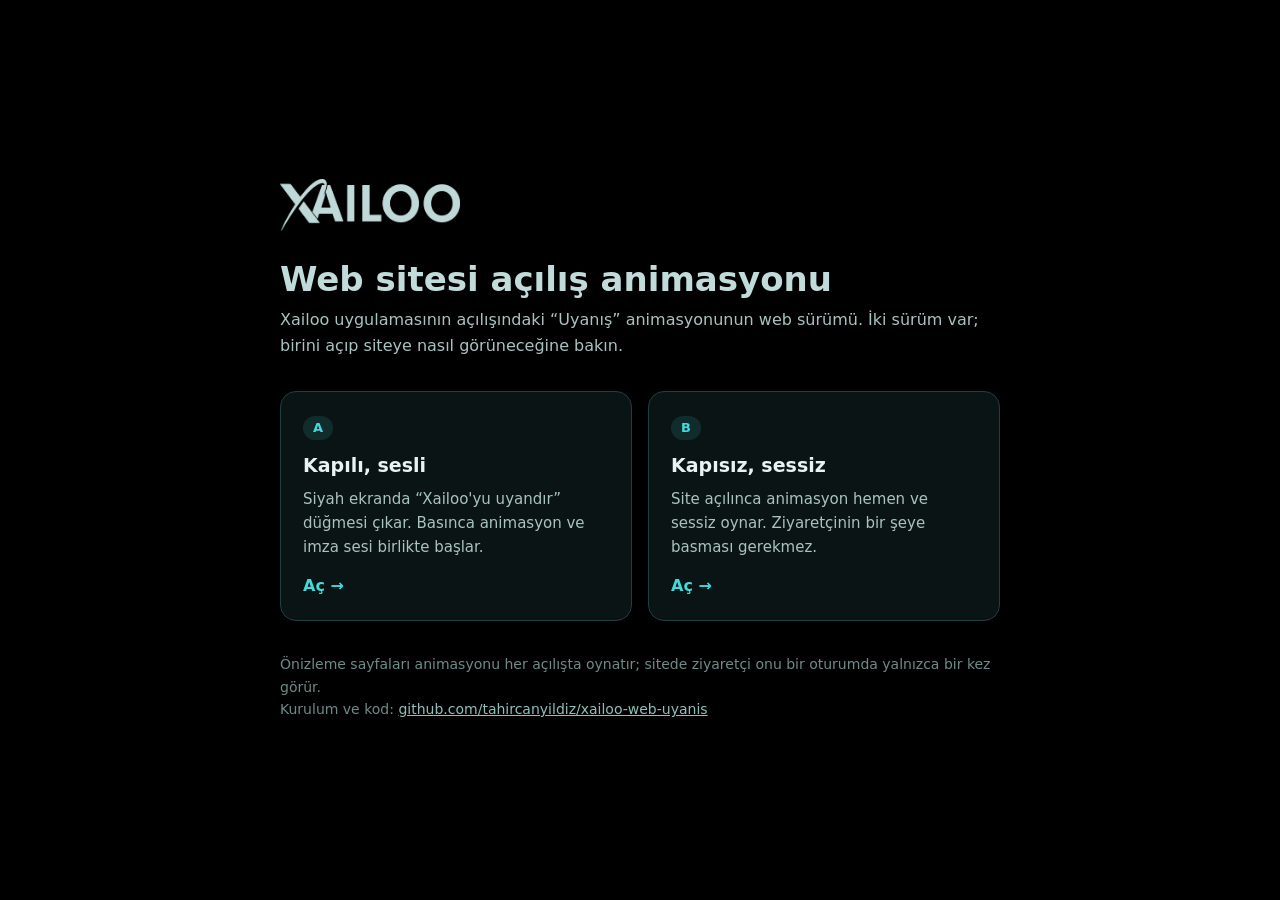
<file: index.html>
<!doctype html>
<html lang="tr">
<head>
  <meta charset="utf-8">
  <meta name="viewport" content="width=device-width, initial-scale=1, viewport-fit=cover">
  <title>Xailoo Uyanış · web açılış animasyonu</title>
  <style>
    :root { color-scheme: dark; }
    * { box-sizing: border-box; }
    body { margin: 0; min-height: 100vh; background: #000; color: #e8f2f1; font: 16px/1.6 system-ui, -apple-system, "Segoe UI", Roboto, sans-serif; display: flex; align-items: center; justify-content: center; }
    main { width: 100%; max-width: 760px; padding: 48px 20px; }
    .logo { display: block; width: 180px; margin: 0 0 28px; }
    h1 { margin: 0 0 8px; font-size: clamp(24px, 4.5vw, 34px); line-height: 1.2; color: #c0dbd9; font-weight: 600; }
    p.lead { margin: 0 0 32px; color: #a9c3c1; }
    .cards { display: grid; grid-template-columns: repeat(auto-fit, minmax(260px, 1fr)); gap: 16px; }
    a.card { display: block; padding: 22px; border: 1px solid #1f3f44; border-radius: 16px; background: #0b1414; color: inherit; text-decoration: none; transition: border-color 150ms ease, background-color 150ms ease; }
    a.card:hover, a.card:focus-visible { border-color: #41dbdb; background: #0e1b1b; outline: none; }
    .tag { display: inline-block; margin-bottom: 10px; padding: 2px 10px; border-radius: 999px; background: rgba(65, 219, 219, 0.12); color: #41dbdb; font-size: 13px; font-weight: 600; }
    .card h2 { margin: 0 0 6px; font-size: 19px; color: #e8f2f1; }
    .card p { margin: 0; color: #a9c3c1; font-size: 15px; }
    .card .go { display: inline-block; margin-top: 14px; color: #41dbdb; font-weight: 600; }
    footer { margin-top: 32px; color: #6f8b89; font-size: 14px; }
    footer a { color: #8fbfbb; }
  </style>
</head>
<body>
  <main>
    <img class="logo" src="assets/xailoo-logo.png" alt="Xailoo">
    <h1>Web sitesi açılış animasyonu</h1>
    <p class="lead">Xailoo uygulamasının açılışındaki “Uyanış” animasyonunun web sürümü. İki sürüm var; birini açıp siteye nasıl görüneceğine bakın.</p>

    <div class="cards">
      <a class="card" href="demo-kapili.html">
        <span class="tag">A</span>
        <h2>Kapılı, sesli</h2>
        <p>Siyah ekranda “Xailoo'yu uyandır” düğmesi çıkar. Basınca animasyon ve imza sesi birlikte başlar.</p>
        <span class="go">Aç →</span>
      </a>
      <a class="card" href="demo-sessiz.html">
        <span class="tag">B</span>
        <h2>Kapısız, sessiz</h2>
        <p>Site açılınca animasyon hemen ve sessiz oynar. Ziyaretçinin bir şeye basması gerekmez.</p>
        <span class="go">Aç →</span>
      </a>
    </div>

    <footer>
      Önizleme sayfaları animasyonu her açılışta oynatır; sitede ziyaretçi onu bir oturumda yalnızca bir kez görür.<br>
      Kurulum ve kod: <a href="https://github.com/tahircanyildiz/xailoo-web-uyanis">github.com/tahircanyildiz/xailoo-web-uyanis</a>
    </footer>
  </main>
</body>
</html>
</file>
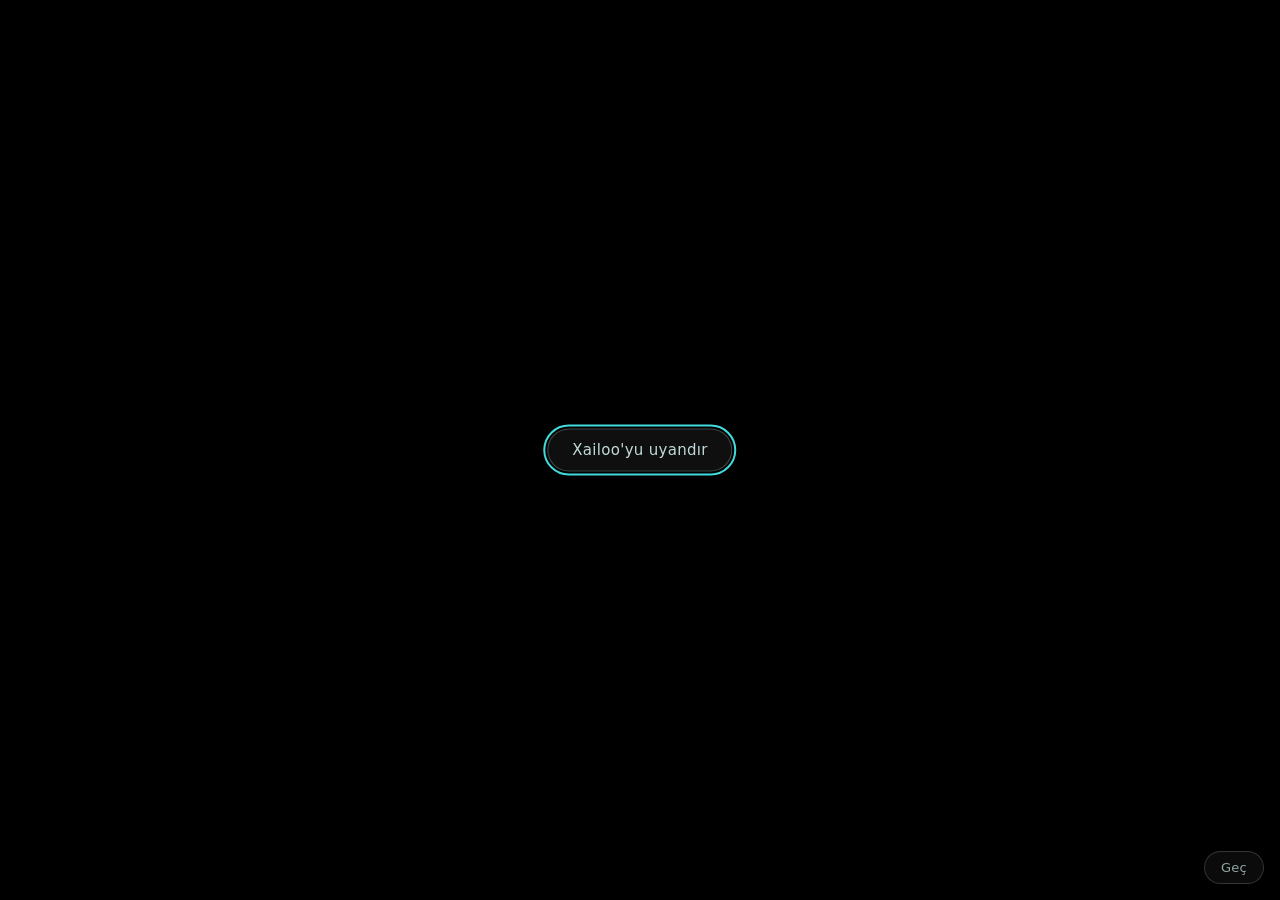
<file: demo-kapili.html>
<!doctype html>
<html lang="tr">
<head>
  <meta charset="utf-8">
  <meta name="viewport" content="width=device-width, initial-scale=1, viewport-fit=cover">
  <title>Xailoo Uyanış · kapılı, sesli</title>

  <!-- 1) Stil -->
  <link rel="stylesheet" href="xailoo-uyanis.css">

  <!-- 2) İlk boyamadan önce karar: oynatılacaksa siyah katman ilk karede görünür, site bir an bile görünmez -->
  <script>
    (function (d, w) {
      var REPEAT = 'always'; // önizleme sayfası her açılışta oynar; sitede 'session' önerilir (README)
      var c = 'xu-play';
      try {
        var k = 'xailoo-uyanis';
        if (REPEAT === 'session' && w.sessionStorage.getItem(k) === '1') { c = 'xu-skip'; }
        if (REPEAT === 'day' && Date.now() - Number(w.localStorage.getItem(k)) < 864e5) { c = 'xu-skip'; }
      } catch (e) { /* depolama kapalı: oynat */ }
      d.documentElement.classList.add(c);
      // Emniyet: animasyon betiği 10 sn içinde başlamazsa katman kalkar, site kilitli kalmaz
      if (c === 'xu-play') {
        setTimeout(function () { if (!w.XailooUyanisStarted) { d.documentElement.classList.remove('xu-play'); } }, 10000);
      }
    })(document, window);
  </script>

  <!-- Yalnızca bu demo sayfasının görünümü -->
  <style>
    :root { color-scheme: dark; }
    body { margin: 0; background: #0d0d0d; color: #e8f2f1; font: 16px/1.6 system-ui, -apple-system, "Segoe UI", Roboto, sans-serif; }
    header { display: flex; align-items: center; justify-content: space-between; padding: 18px 24px; border-bottom: 1px solid #1f3f44; }
    header img { height: 22px; }
    main { max-width: 760px; margin: 0 auto; padding: 56px 24px 96px; }
    h1 { font-size: clamp(28px, 5vw, 44px); line-height: 1.15; margin: 0 0 16px; color: #c0dbd9; }
    p { color: #a9c3c1; }
    .panel { margin-top: 40px; padding: 20px; border: 1px solid #1f3f44; border-radius: 14px; background: #121a1a; }
    .panel h2 { margin: 0 0 8px; font-size: 16px; color: #c0dbd9; }
    .panel a, .panel button { color: #41dbdb; }
    .panel button { background: none; border: 1px solid #2f5f58; border-radius: 999px; padding: 8px 16px; font: inherit; cursor: pointer; }
    .panel ul { padding-left: 18px; margin: 8px 0 0; }
    code { background: #1f2a2a; padding: 1px 6px; border-radius: 6px; font-size: 14px; }
  </style>
</head>
<body>
  <!-- 3) Katman: <body>'nin en başında -->
  <div id="xailoo-uyanis"></div>

  <header>
    <img src="assets/xailoo-logo.png" alt="Xailoo">
    <span>kapılı, sesli</span>
  </header>
  <main>
    <h1>Kapılı, sesli sürüm</h1>
    <p>Site açılınca siyah ekranda “Xailoo'yu uyandır” düğmesi çıkar. Ziyaretçi basınca göz animasyonu ve imza sesi birlikte başlar; dokunuş tarayıcının beklediği etkileşim olduğu için ses her tarayıcıda çalar. Animasyon bitince siyah katman kararıp kalkar ve sayfa kullanılabilir olur.</p>

    <div class="panel">
      <h2>Deneme</h2>
      <p><button type="button" id="tekrar">Animasyonu tekrar oynat</button></p>
      <ul>
        <li>Diğer sürüm: <a href="demo-sessiz.html">kapısız, sessiz</a></li>
        <li>Tek bir kareyi incelemek için: <a href="?kare=1900">?kare=1900</a> (ms; ör. 700, 1100, 1900, 2400, 3500, 5200)</li>
      </ul>
    </div>
  </main>

  <!-- 4) Betik ve başlatma -->
  <script src="xailoo-uyanis.js"></script>
  <script>
    var q = new URLSearchParams(location.search);
    XailooUyanis.start({
      repeat: 'always',   // önizleme: her açılışta (sitede 'session')
      gate: true,    // "Xailoo'yu uyandır" düğmesiyle başlar
      sound: true,   // imza sesi çalar
      freezeAt: q.has('kare') ? Number(q.get('kare')) : undefined,   // yalnız inceleme için
      onEnd: function () { console.log('[xailoo-uyanis] bitti'); },
    });

    document.getElementById('tekrar').addEventListener('click', function () {
      try { sessionStorage.removeItem('xailoo-uyanis'); localStorage.removeItem('xailoo-uyanis'); } catch (e) {}
      location.href = location.pathname;
    });
  </script>
</body>
</html>
</file>
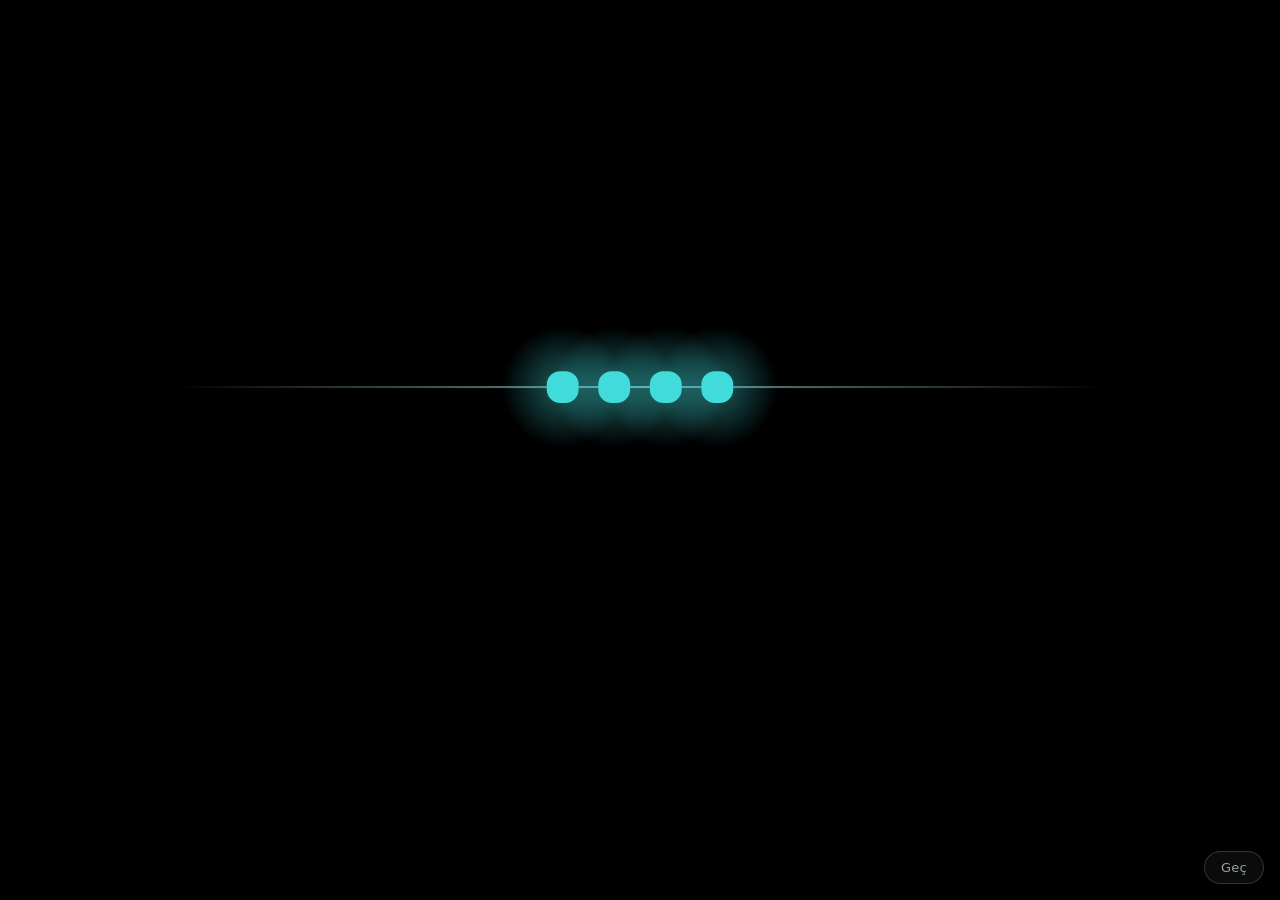
<file: demo-sessiz.html>
<!doctype html>
<html lang="tr">
<head>
  <meta charset="utf-8">
  <meta name="viewport" content="width=device-width, initial-scale=1, viewport-fit=cover">
  <title>Xailoo Uyanış · kapısız, sessiz</title>

  <!-- 1) Stil -->
  <link rel="stylesheet" href="xailoo-uyanis.css">

  <!-- 2) İlk boyamadan önce karar: oynatılacaksa siyah katman ilk karede görünür, site bir an bile görünmez -->
  <script>
    (function (d, w) {
      var REPEAT = 'always'; // önizleme sayfası her açılışta oynar; sitede 'session' önerilir (README)
      var c = 'xu-play';
      try {
        var k = 'xailoo-uyanis';
        if (REPEAT === 'session' && w.sessionStorage.getItem(k) === '1') { c = 'xu-skip'; }
        if (REPEAT === 'day' && Date.now() - Number(w.localStorage.getItem(k)) < 864e5) { c = 'xu-skip'; }
      } catch (e) { /* depolama kapalı: oynat */ }
      d.documentElement.classList.add(c);
      // Emniyet: animasyon betiği 10 sn içinde başlamazsa katman kalkar, site kilitli kalmaz
      if (c === 'xu-play') {
        setTimeout(function () { if (!w.XailooUyanisStarted) { d.documentElement.classList.remove('xu-play'); } }, 10000);
      }
    })(document, window);
  </script>

  <!-- Yalnızca bu demo sayfasının görünümü -->
  <style>
    :root { color-scheme: dark; }
    body { margin: 0; background: #0d0d0d; color: #e8f2f1; font: 16px/1.6 system-ui, -apple-system, "Segoe UI", Roboto, sans-serif; }
    header { display: flex; align-items: center; justify-content: space-between; padding: 18px 24px; border-bottom: 1px solid #1f3f44; }
    header img { height: 22px; }
    main { max-width: 760px; margin: 0 auto; padding: 56px 24px 96px; }
    h1 { font-size: clamp(28px, 5vw, 44px); line-height: 1.15; margin: 0 0 16px; color: #c0dbd9; }
    p { color: #a9c3c1; }
    .panel { margin-top: 40px; padding: 20px; border: 1px solid #1f3f44; border-radius: 14px; background: #121a1a; }
    .panel h2 { margin: 0 0 8px; font-size: 16px; color: #c0dbd9; }
    .panel a, .panel button { color: #41dbdb; }
    .panel button { background: none; border: 1px solid #2f5f58; border-radius: 999px; padding: 8px 16px; font: inherit; cursor: pointer; }
    .panel ul { padding-left: 18px; margin: 8px 0 0; }
    code { background: #1f2a2a; padding: 1px 6px; border-radius: 6px; font-size: 14px; }
  </style>
</head>
<body>
  <!-- 3) Katman: <body>'nin en başında -->
  <div id="xailoo-uyanis"></div>

  <header>
    <img src="assets/xailoo-logo.png" alt="Xailoo">
    <span>kapısız, sessiz</span>
  </header>
  <main>
    <h1>Kapısız, sessiz sürüm</h1>
    <p>Site açılınca göz animasyonu hemen ve sessiz oynar; ziyaretçinin hiçbir şeye basması gerekmez. Animasyon bitince siyah katman kararıp kalkar ve sayfa kullanılabilir olur.</p>

    <div class="panel">
      <h2>Deneme</h2>
      <p><button type="button" id="tekrar">Animasyonu tekrar oynat</button></p>
      <ul>
        <li>Diğer sürüm: <a href="demo-kapili.html">kapılı, sesli</a></li>
        <li>Tek bir kareyi incelemek için: <a href="?kare=1900">?kare=1900</a> (ms; ör. 700, 1100, 1900, 2400, 3500, 5200)</li>
      </ul>
    </div>
  </main>

  <!-- 4) Betik ve başlatma -->
  <script src="xailoo-uyanis.js"></script>
  <script>
    var q = new URLSearchParams(location.search);
    XailooUyanis.start({
      repeat: 'always',   // önizleme: her açılışta (sitede 'session')
      gate: false,   // site açılınca hemen başlar
      sound: false,  // ses yok, yalnız görüntü
      freezeAt: q.has('kare') ? Number(q.get('kare')) : undefined,   // yalnız inceleme için
      onEnd: function () { console.log('[xailoo-uyanis] bitti'); },
    });

    document.getElementById('tekrar').addEventListener('click', function () {
      try { sessionStorage.removeItem('xailoo-uyanis'); localStorage.removeItem('xailoo-uyanis'); } catch (e) {}
      location.href = location.pathname;
    });
  </script>
</body>
</html>
</file>
<file: xailoo-uyanis.css>
/* Xailoo Uyanış — web sitesi açılış animasyonu. Kullanım: README.md */

/* Katman yalnızca oynatılacaksa görünür (<head>'deki kısa betik ya da xailoo-uyanis.js <html>'e xu-play ekler).
   JavaScript kapalıysa ya da bu oturumda zaten görüldüyse hiç görünmez. */
#xailoo-uyanis { display: none; }

.xu-play #xailoo-uyanis {
  display: block;
  position: fixed;
  inset: 0;
  z-index: 2147483000;
  background: #000;
  opacity: 1;
  transition: opacity 400ms linear;
  -webkit-tap-highlight-color: transparent;
}

/* Animasyon sürerken sayfa kaymasın */
html.xu-play,
html.xu-play body { overflow: hidden !important; }

#xailoo-uyanis.xu-fade { opacity: 0; pointer-events: none; }

#xailoo-uyanis .xu-canvas {
  position: absolute;
  inset: 0;
  width: 100%;
  height: 100%;
  display: block;
}

/* Logonun altındaki alt yazı. Boyutu, yeri ve belirme hareketi betikten gelir */
#xailoo-uyanis .xu-tagline {
  position: absolute;
  left: 0;
  right: 0;
  margin: 0;
  padding: 0;
  text-align: center;
  white-space: pre;
  color: #c0dbd9;
  font-family: var(--xu-font, system-ui, -apple-system, "Segoe UI", Roboto, "Helvetica Neue", Arial, sans-serif);
  font-weight: 500;
  opacity: 0;
  pointer-events: none;
  will-change: opacity, transform;
}

/* Düğmeler: Geç, Sesi aç, (isteğe bağlı) Xailoo'yu uyandır */
#xailoo-uyanis .xu-btn {
  position: absolute;
  display: inline-flex;
  align-items: center;
  gap: 6px;
  margin: 0;
  padding: 9px 16px;
  border: 1px solid rgba(192, 219, 217, 0.28);
  border-radius: 999px;
  background: rgba(255, 255, 255, 0.06);
  color: #c0dbd9;
  font: 500 13px/1 var(--xu-font, system-ui, -apple-system, "Segoe UI", Roboto, "Helvetica Neue", Arial, sans-serif);
  letter-spacing: 0.02em;
  cursor: pointer;
  opacity: 0.75;
  transition: opacity 150ms ease, background-color 150ms ease;
}
#xailoo-uyanis .xu-btn:hover { opacity: 1; background: rgba(255, 255, 255, 0.1); }
#xailoo-uyanis .xu-btn:focus-visible { outline: 2px solid #41dbdb; outline-offset: 2px; opacity: 1; }
#xailoo-uyanis [hidden] { display: none !important; }

#xailoo-uyanis .xu-skip {
  right: max(16px, env(safe-area-inset-right));
  bottom: max(16px, env(safe-area-inset-bottom));
  animation: xu-appear 400ms ease 600ms backwards;
}
#xailoo-uyanis .xu-sound {
  left: max(16px, env(safe-area-inset-left));
  bottom: max(16px, env(safe-area-inset-bottom));
}
#xailoo-uyanis .xu-gate {
  left: 50%;
  top: 50%;
  transform: translate(-50%, -50%);
  padding: 13px 24px;
  font-size: 15px;
  opacity: 0.9;
}

@keyframes xu-appear { from { opacity: 0; } to { opacity: 0.75; } }

@media (prefers-reduced-motion: reduce) {
  #xailoo-uyanis .xu-skip { animation: none; }
}
</file>
